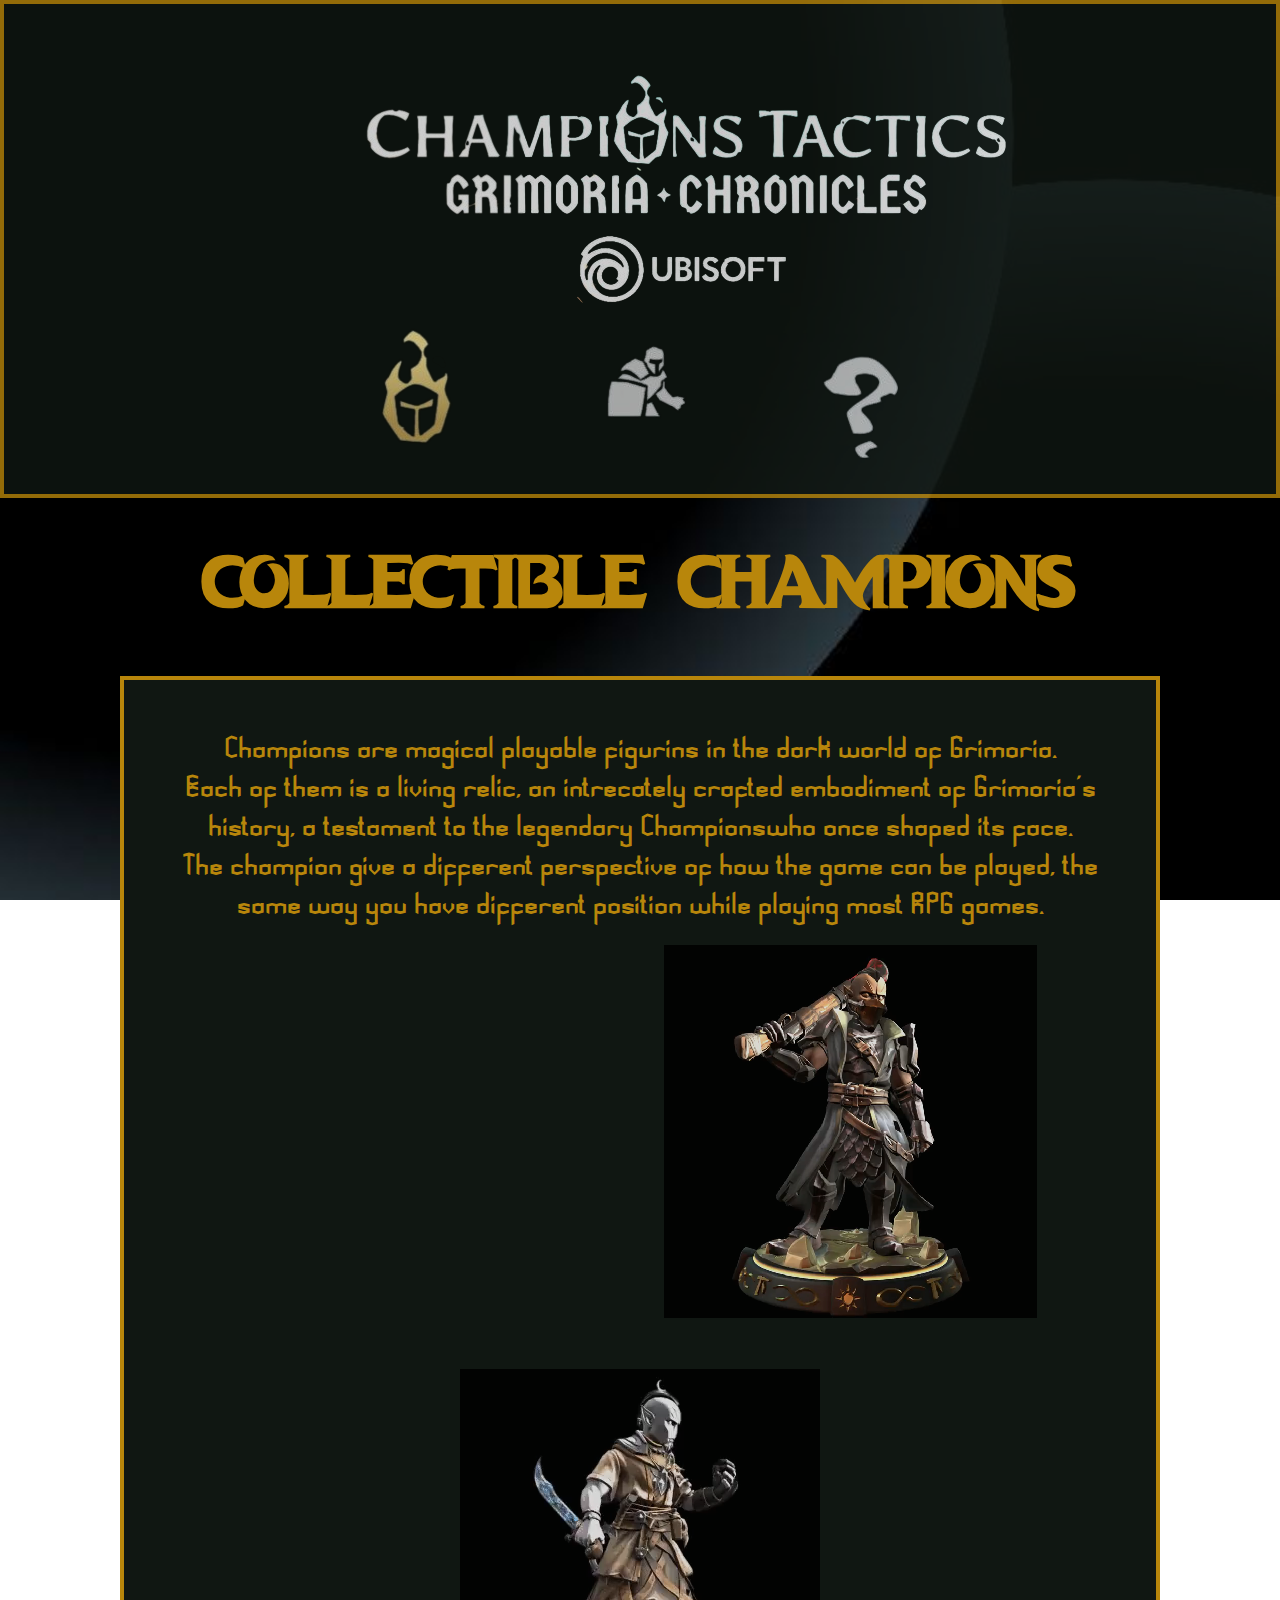
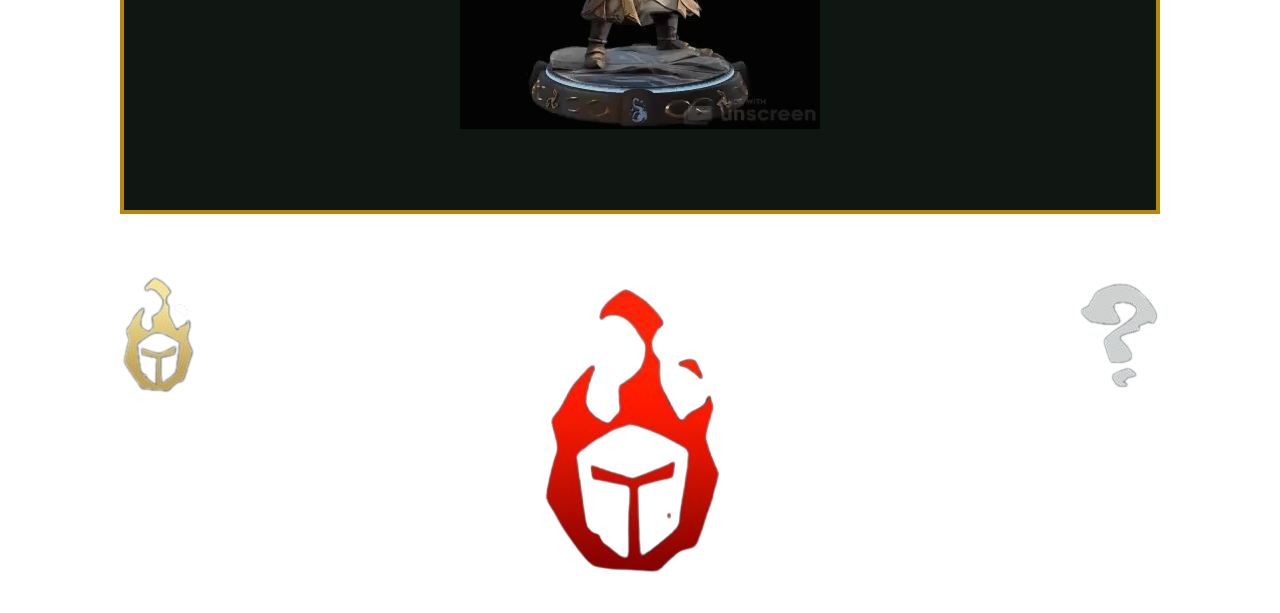
<file: champ1.html>
<!DOCTYPE html>
<html lang="en">
<head>
    <meta charset="UTF-8">
    <meta name="viewport" content="width=device-width, initial-scale=1.0">
    <title>Document</title>
    <link rel="stylesheet" href="champ.css">
</head>


<style>
    @font-face {
        font-family: Kp;
        src: url('Kogapunk.otf') format('opentype');
    }

    @font-face {
        font-family: Kr;
        src: url('Kroegbainder.ttf') format('truetype');
    }

    @font-face {
        font-family: DH;
        src: url('DragonHunter.otf') format('opentype');
    }
</style>

<header>
    <img src="1st.png" alt="">
    <nav>
        <ul>
            <li><a href="champ.html"><img src="2nd.png" alt=""> </a></li>
            <li><a href="champ1.html"><img src="4th.png" alt=""></a></li>
            <li><a href="champ2.html"><img src="3rd.png" alt=""></a></li>
        </ul>
    </nav>
</header>

<div class="content">

<body id="2nd">
    <h1>collectible Champions</h1>

<p>Champions are magical playable figurins in the dark world of Grimoria. <br>
    Each of them is a living relic, an intrecately crafted embodiment of
    Grimoria's history, a testament to the legendary Championswho once
    shaped its face. <br>

    The champion give a different perspective of how the game can be played,
    the same way you have different position while playing most RPG games. <br>

<video autoplay loop src="4.mp4"></video>
<video autoplay loop src="4.mp4"></video>
<video  class="one" autoplay loop src="6.mp4"></video>

</p></div>
</body>

<li class="next"><a href="champ2.html"><img src="3rd.png" alt=""></a></li>
<li class="next1"><a href="champ.html"><img src="2nd.png" alt=""> </a></li>
<li class="next2"><a href="champ3.html"><img src="12th.png" alt=""> </a></li>
</html>
</file>
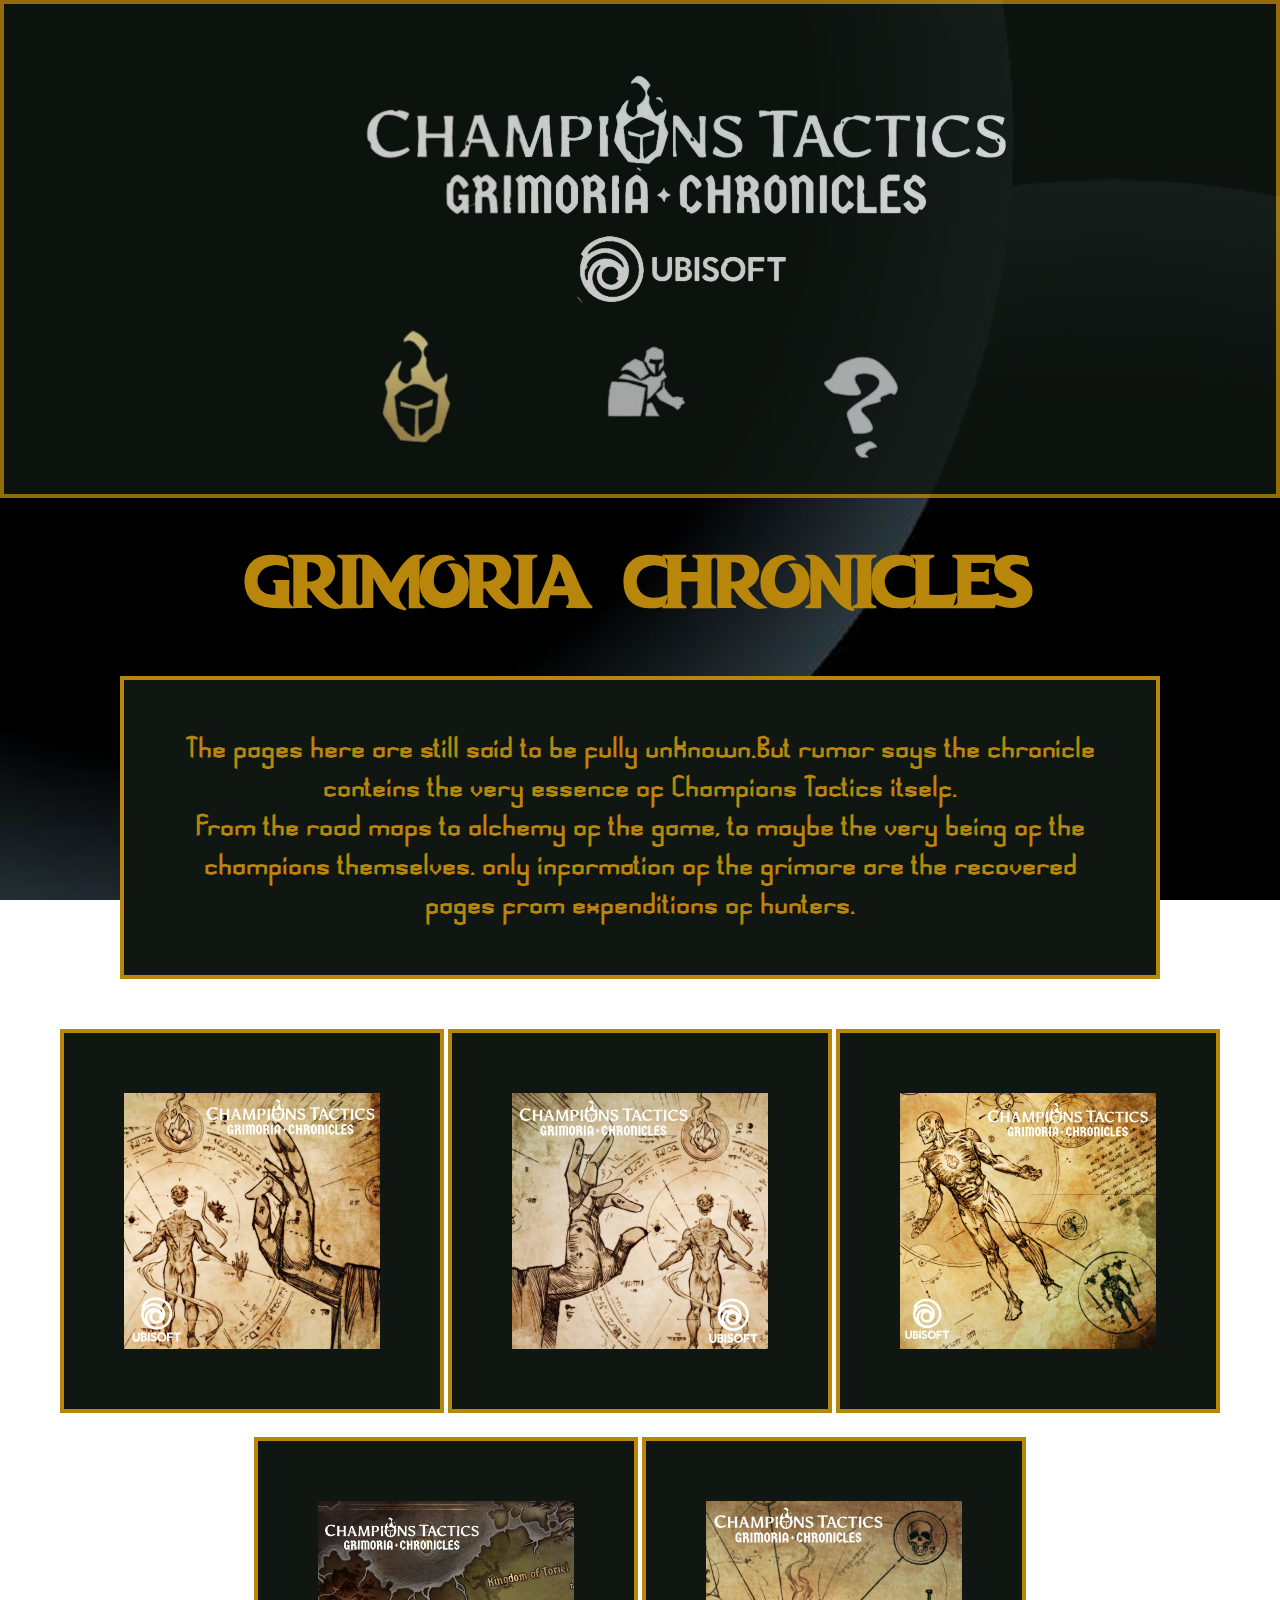
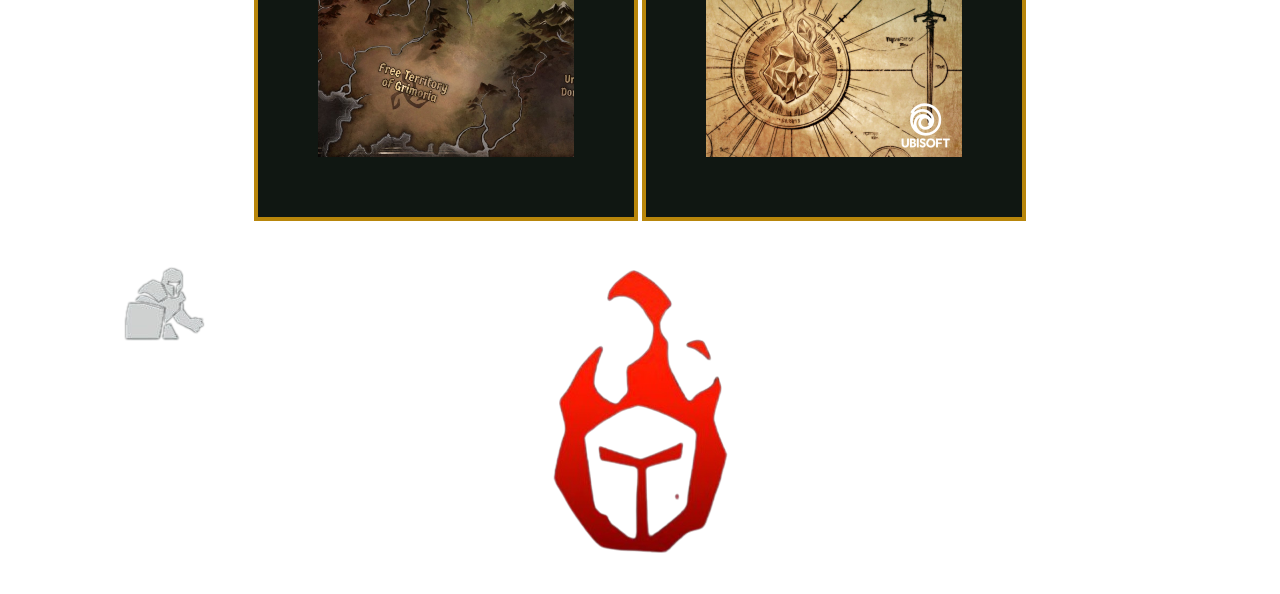
<file: champ2.html>
<!DOCTYPE html>
<html lang="en">
<head>
    <meta charset="UTF-8">
    <meta name="viewport" content="width=device-width, initial-scale=1.0">
    <title>Document</title>
    <link rel="stylesheet" href="champ.css">
</head>


<style>
    @font-face {
        font-family: Kp;
        src: url('Kogapunk.otf') format('opentype');
    }

    @font-face {
        font-family: Kr;
        src: url('Kroegbainder.ttf') format('truetype');
    }

    @font-face {
        font-family: DH;
        src: url('DragonHunter.otf') format('opentype');
    }
</style>

<header>
    <img src="1st.png" alt="">
    <nav>
        <ul>
            <li><a href="champ.html"><img src="2nd.png" alt=""> </a></li>
            <li><a href="champ1.html"><img src="4th.png" alt=""></a></li>
            <li><a href=""><img src="3rd.png" alt=""></a></li>
        </ul>
    </nav>
</header>


<div class="content">
<body>
    <h1>Grimoria Chronicles</h1>
    <p>The pages here are still said to be fully unknown.But rumor says
        the chronicle conteins the very essence of Champions Tactics itself. <br>
        From the road maps to alchemy of the game, to maybe the very being of 
        the champions themselves. only information of the grimore are the recovered
        pages from expenditions of hunters.
    </p>
<div class="chron">
    <img src="7th.jpg" alt="">
    <img src="8th.jpg" alt="">
    <img src="9th.jpg" alt="">
    <img src="13th.jpg" alt="">
    <img src="14th.jpg" alt="">
</div>

</body>
</div>
<li class="next1"><a href="champ1.html"><img src="4th.png" alt=""></a></li>
<li class="next2"><a href="champ3.html"><img src="12th.png" alt=""> </a></li>
</html>
</file>
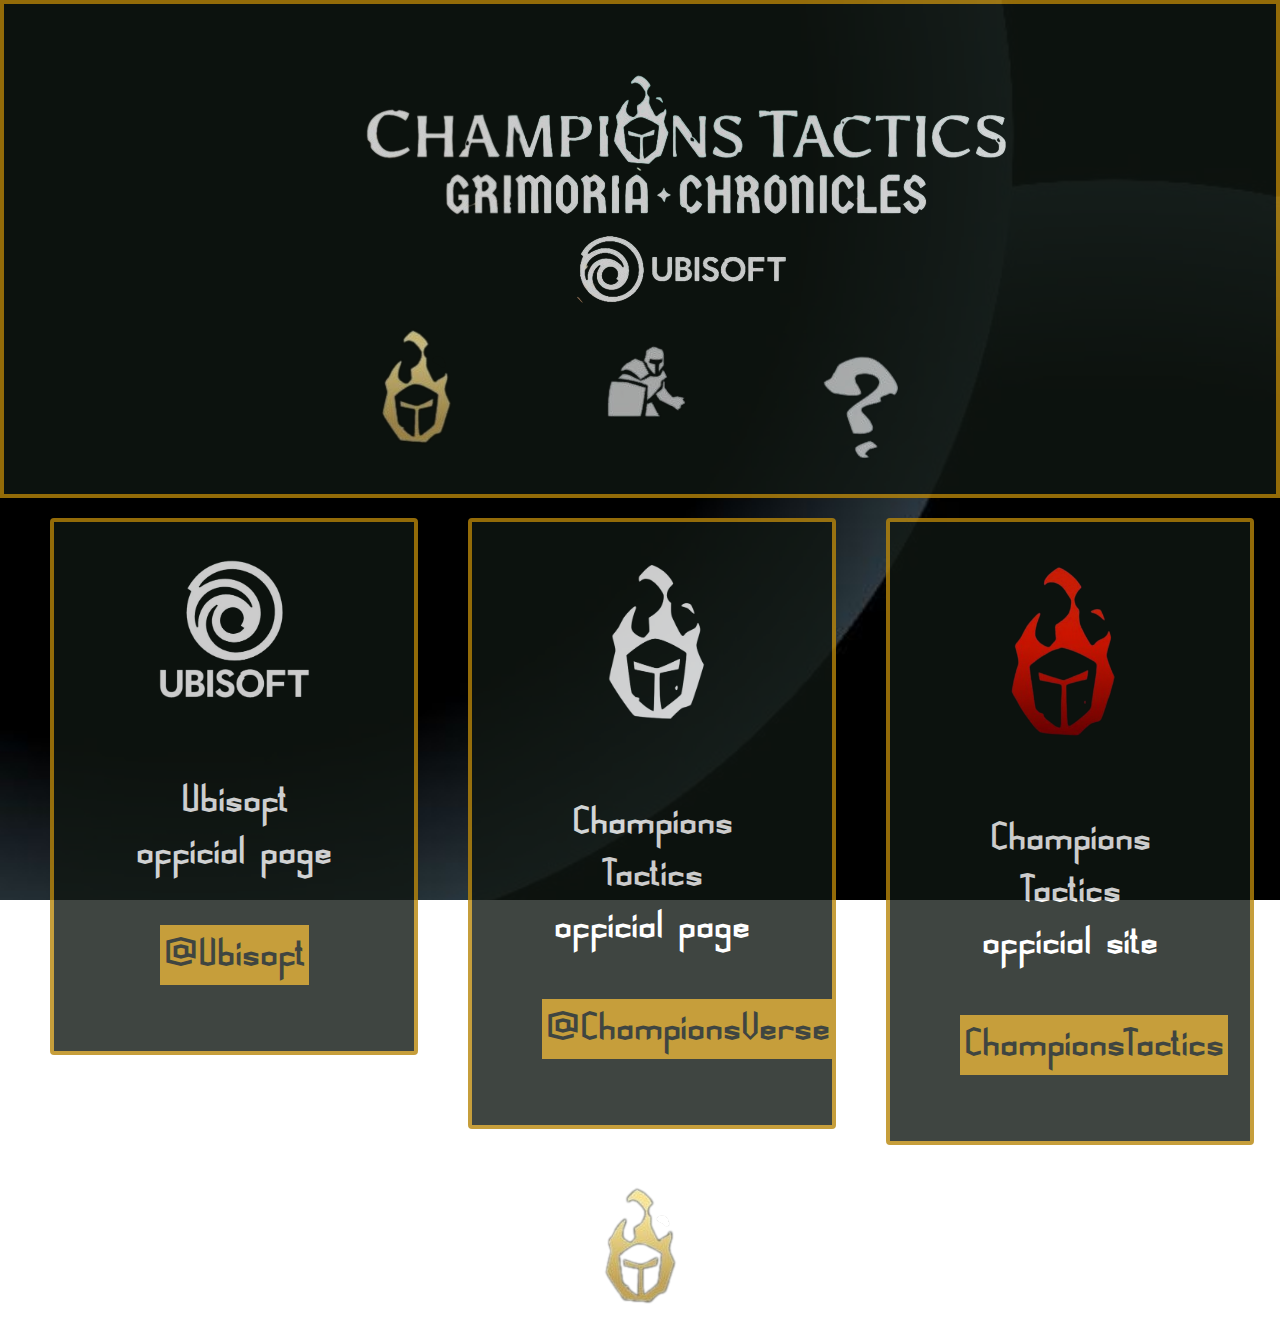
<file: champ3.html>
<!DOCTYPE html>
<html lang="en">
<head>
    <meta charset="UTF-8">
    <meta name="viewport" content="width=device-width, initial-scale=1.0">
    <title>Document</title>
    <link rel="stylesheet" href="champ.css">
</head>

<style>
    @font-face {
        font-family: Kp;
        src: url('Kogapunk.otf') format('opentype');
    }

    @font-face {
        font-family: Kr;
        src: url('Kroegbainder.ttf') format('truetype');
    }

    @font-face {
        font-family: DH;
        src: url('DragonHunter.otf') format('opentype');
    }
</style>

<header>
    <img src="1st.png" alt="">
    <nav>
        <ul>
            <li><a href="champ.html"><img src="2nd.png" alt=""> </a></li>
            <li><a href="champ1.html"><img src="4th.png" alt=""></a></li>
            <li><a href="champ2.html"><img src="3rd.png" alt=""></a></li>
        </ul>
    </nav>
</header>

<body></body>
<article class="chron2">
<img src="t1.png" alt="">
<p>
Ubisoft official page <br>
<P>
    <a href="https://www.twitter.com/Ubisoft">@Ubisoft</a>
 </P>
</p></article>

<article class="chron2">
    <img src="t2.png" alt="">
    <p>
  Champions Tactics official page <br> 
  <P>
     <a href="https://www.twitter.com/ChampionsVerse">@ChampionsVerse</a>
  </P>
 
    </p></article>

    <article class="chron2">
        <img src="12th.png" alt="">
        <p>
            Champions Tactics official site <br>
            <P>
                <a href="https://www.championstactics.com">ChampionsTactics</a>
             </P>
        </p></article>








<li class="next2"><a href="champ.html"><img src="2nd.png" alt=""> </a></li>       

</html>
</file>
<file: champ.css>
body{
    margin: 0;
    background-image: url("10th.jpg") ;
    color: white;
    background-size: cover;
    text-align: center;
    z-index: -1;
    background-attachment: fixed;
}



#myVideo{
    max-width: 120%;
    padding: 15px;
}

header {
    background-color: #101712;
    color: #fff;
    padding: 20px;
    margin-bottom: 20px;
    height: 10%;
    opacity: 80%;
    border: 4px solid darkgoldenrod
}


nav ul {
    list-style-type: none;
    margin: 0;
    padding: 0;
    font-size: 200%;
    text-align: center;
}

nav ul li {
    display: inline;
    margin-right: 0px;
}

nav ul li a {
    color: #fff;
    text-decoration: none;
    padding: 50px;
    text-align: center;
}

h1{
    font-family: 'DH', sans-serif;
    font-size: 70px;
}

p{
    font-family: 'Kp', sans-serif;
    font-size: 200%;
    margin: 50px;
    
}

.content p{
  background-color: #101712;  
  margin-left: 120px;
  margin-right: 120px ;
  padding: 50px;
  color: darkgoldenrod;
  border: 4px solid darkgoldenrod;
  padding-top: 50px;

}

.content h1{
    color: darkgoldenrod;
}

body video{
    
    opacity: 85%;
}

.chron img{
    height: 20%;
    max-width: 20%;
    padding: 60px;
    background-color:#101712 ;
    margin-bottom: 20px;
    border: 4px solid darkgoldenrod;
    z-index: 1;
}

.content p video{
    padding-top: 50px;
    max-width: 40%;
    padding: 20px;
    height: 10%;
}

.next{
    float: right;
   margin-right: 100px;
   list-style-type: none;
   transition: transform 0.5s ease-in-out;
}

.next1{
    float: left;
    margin-left: 100px;
    list-style-type: none;
}

.next2{
    list-style-type: none;
    text-align: center;
    margin-right: 200px;
    margin-left: 200px;
}

.one{
    max-width: 200%;
}

.chron2 {
    background-color: #101712 ;
    padding: 20px;
    text-size-adjust: 200%;
    max-width: 25%;
    float: left;
    padding-top: 20PX;
    size: 400%;
    text-align: center;
    margin-bottom: 30px;
    word-spacing: 4px;
    border: 4px solid darkgoldenrod;
    border-radius: 4px;
    background-size: cover;
    opacity: 80%;
    font-size: 130%;
    margin-left: 50px;
 
   
}

.chron2 img{
    padding-top: 10px;
    width: 60%;
    height: auto;
}

article a {
    text-decoration: none;
    animation: heartbeat 1s infinite;
    color: #101712;
    border: 4px solid darkgoldenrod;
     margin-top: 40px;
     background-color: darkgoldenrod;
}
</file>
